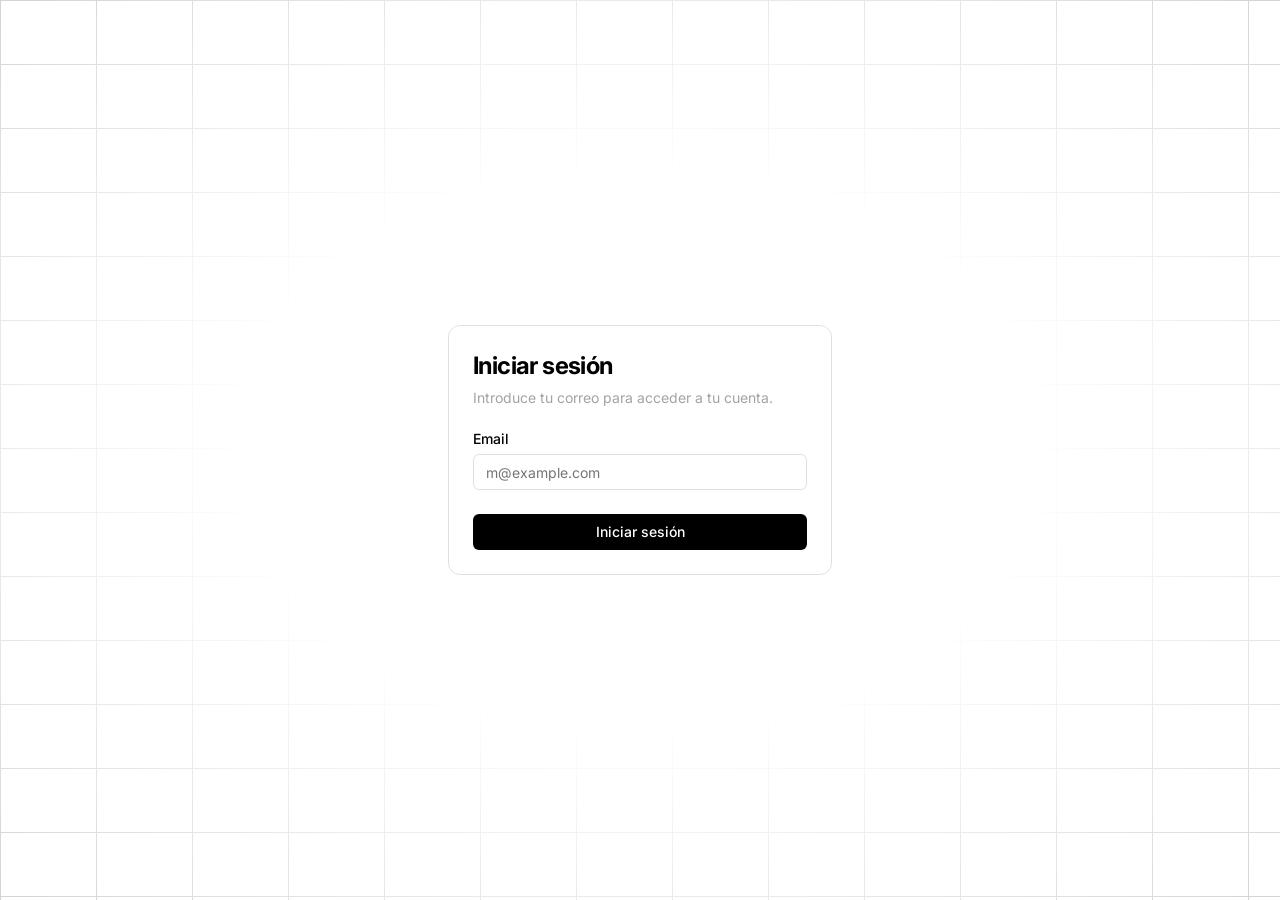
<file: frontend/index.html>
<!DOCTYPE html>
<html lang="en">
<head>
    <meta charset="UTF-8">
    <meta name="viewport" content="width=device-width, initial-scale=1.0">
    <title>Sign In</title>

    <link rel="stylesheet" href="./styles/login.css">
    <link href="https://cdn.boxicons.com/3.0.8/fonts/basic/boxicons.min.css" rel="stylesheet">
</head>
<body>
    <main>
        <div class="container_main">

            <div class="box">
                <div class="container_box">
                    <div class="h_box">
                        <h2>Iniciar sesión</h2>
                        <p>Introduce tu correo para acceder a tu cuenta.</p>
                    </div>
                    <div class="box_content">
                        <form class="login" id="login-form" action="">
                            <div class="form_content">
                                <div class="grid_gap-2">
                                    <label for="email">Email</label>
                                    <input type="email" id="email" name="email" placeholder="m@example.com" required>
                                </div>
                                <button type="submit">Iniciar sesión</button>
                            </div>
                        </form>
                    </div>
                </div>
            </div>

        </div>
    </main>

    <script src="./js/login.js"></script>
</body>
</html>
</file>
<file: frontend/styles/login.css>
@import url('https://fonts.googleapis.com/css2?family=Inter:ital,opsz,wght@0,14..32,100..900;1,14..32,100..900&family=Roboto+Mono:ital,wght@0,100..700;1,100..700&display=swap');

:root {
    --font-sans: 'Calibre', 'Inter', 'San Francisco', 'SF Pro Text', -apple-system, system-ui, sans-serif;
}

*,
:before,
:after {
    margin: 0;
    padding: 0;
    box-sizing: border-box;
    font-family: var(--font-sans);
    text-decoration: none;
    list-style: none;
    scroll-behavior: smooth;
    border: 0 solid #e5e7eb;
}

body::before {
    content: "";
    inset: 0;
    position: fixed;
    background: linear-gradient(to right, #d1d5db 1px, transparent 1px),
        linear-gradient(to bottom, #d1d5db 1px, transparent 1px);
    background-size: 96px 64px, 96px 64px, 100% 100%;
    -webkit-mask-image: radial-gradient(ellipse 100% 100% at 50% 50%, transparent 30%, #000 70%);
    mask-image: radial-gradient(ellipse 100% 100% at 50% 50%, transparent 30%, #000 70%);
    z-index: -1;
}

main,
.container_main {
    width: 100%;
    height: 100%;
}

.container_main {
    max-width: 1200px;
    margin: 0 auto;
}

.box {
    display: flex;
    width: 100%;
    height: 100vh;
    justify-content: center;
    align-items: center;
}

.h_box {
    padding: 1.5rem;
}

.box .container_box {
    display: flex;
    width: 100%;
    max-width: 24rem;
    background: #fff;
    border-radius: .75rem;
    border: 1px solid #e0e0e0;
    flex-direction: column;
}

.h_box h2 {
    letter-spacing: -.025em;
    font-size: 1.5rem;
    line-height: 2rem;
}

.h_box p {
    --tw-space-y-reverse: 0;
    margin-top: calc(.375rem * calc(1 - var(--tw-space-y-reverse)));
    margin-bottom: calc(.375rem * var(--tw-space-y-reverse));
    font-size: .875rem;
    line-height: 1.25rem;
    color: #a3a3a3;
}

.box_content {
    padding: 1.5rem;
    padding-top: 0;
}

.form_content {
    display: flex;
    flex-direction: column;
    gap: 1.5rem
}

.grid_gap-2 {
    display: grid;
    position: relative;
    width: 100;
    gap: .5rem;
}

.grid_gap-2 label {
    font-size: .875rem;
    line-height: 1;
    font-weight: 500;
}

.grid_gap-2 input {
    display: flex;
    width: 100%;
    height: 2.25rem;
    font-size: .875rem;
    line-height: 1.25rem;
    padding: .25rem .75rem;
    background: #fff;
    border: 1px solid #e0e0e0;
    border-radius: 6px;
    outline: none;
}

.form_content button {
    display: inline-flex;
    width: 100%;
    height: 2.25rem;
    background: #000;
    color: #fff;
    font-weight: 500;
    font-size: .875rem;
    line-height: 1.25rem;
    padding: .5rem 1rem;
    border-radius: 6px;
    white-space: nowrap;
    justify-content: center;
    align-items: center;
    cursor: pointer;
}

.form_content button:hover {
    filter: brightness(1.1);
    background: rgba(0, 0, 0, 0.9);
}

.h_box>a {
    display: inline-flex;
    width: 100%;
    height: 2.25rem;
    background: #000;
    color: #fff;
    border: 1px solid transparent;
    font-weight: 500;
    font-size: .875rem;
    line-height: 1.25rem;
    padding: .5rem 1rem;
    margin-top: 10px;
    border-radius: 6px;
    white-space: nowrap;
    justify-content: center;
    align-items: center;
    transition: all 0.3s ease;
}
</file>
